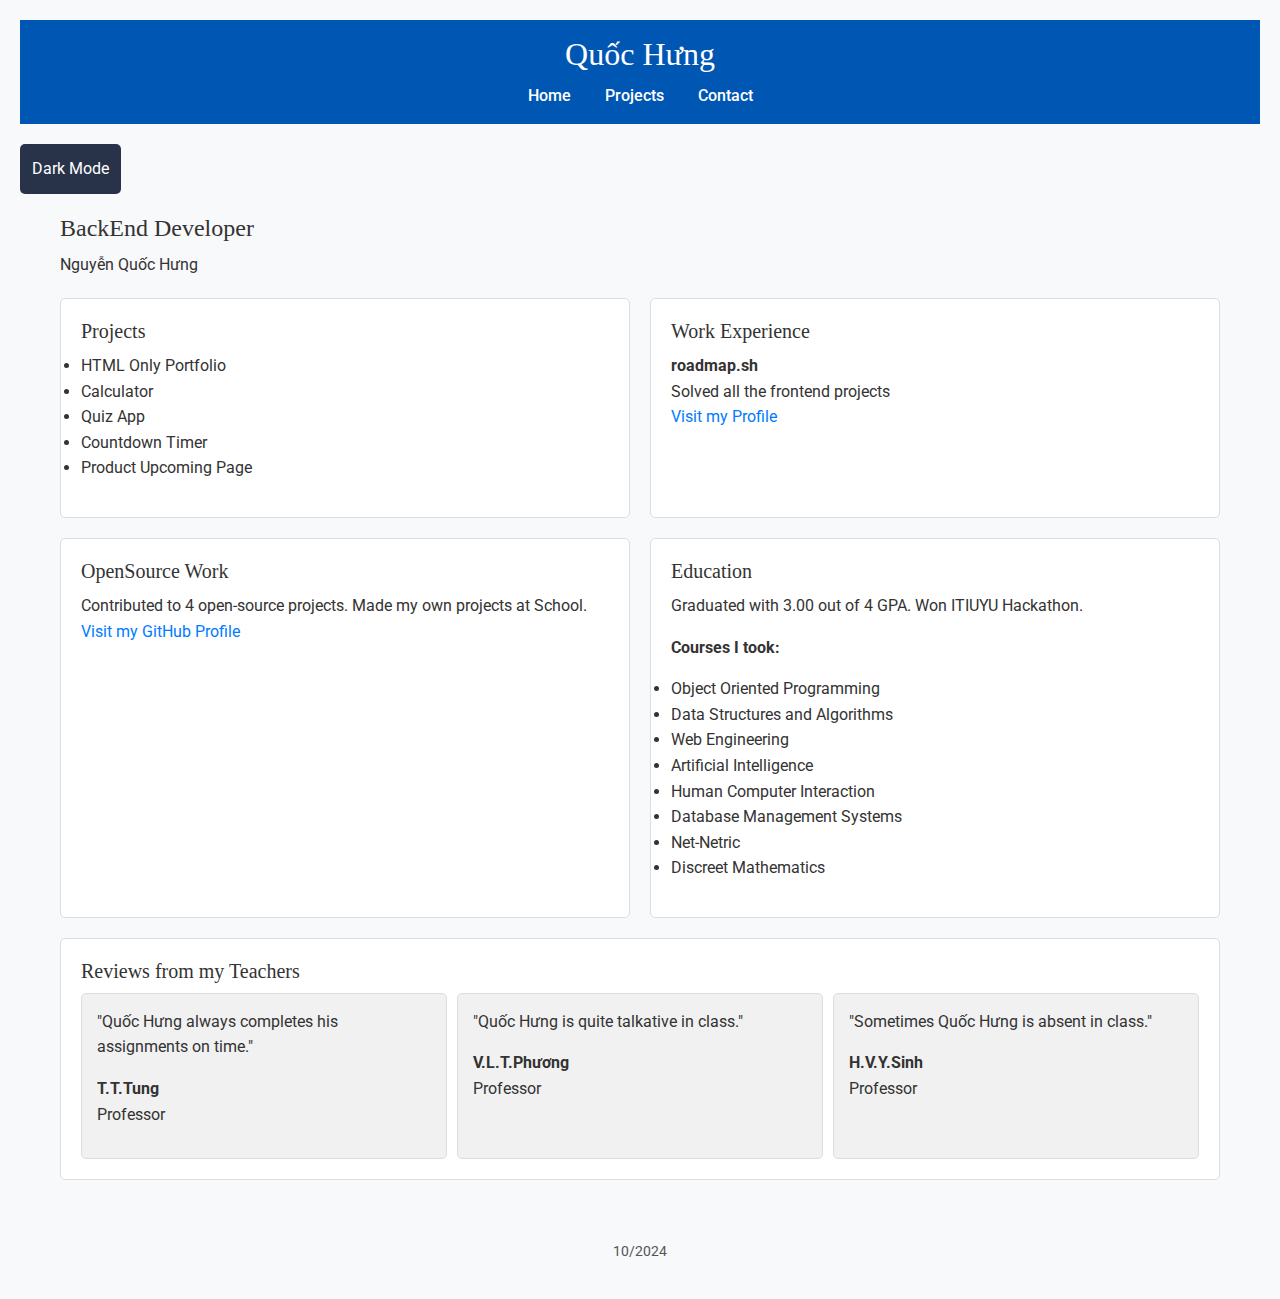
<file: index.html>
<!DOCTYPE html>
<html lang="en">
<head>
    <meta charset="UTF-8">
    <meta name="viewport" content="width=device-width, initial-scale=1.0">
    <title>Frontend Developer Portfolio</title>
    <link rel="stylesheet" href="https://stackpath.bootstrapcdn.com/bootstrap/4.5.2/css/bootstrap.min.css">
    <link href="https://fonts.googleapis.com/css2?family=Poppins:wght@400;700&family=Roboto:wght@300,400,700&display=swap" rel="stylesheet">
    <link rel="stylesheet" href="style.css">
 </head>
<body>
    <header>
        <div class="header-content">
            <h1>Quốc Hưng</h1>
            <nav>
                <a href="index.html">Home</a>
                <a href="https://github.com/HungNguywn321">Projects</a>
                <a href="form.html">Contact</a>
            </nav>
        </div>
    </header>

    <button class="dark-mode-toggle" onclick="toggleDarkMode()">Dark Mode</button>

    <main>
        <section class="main-content">
            <h2>BackEnd Developer</h2>
            <p>Nguyễn Quốc Hưng</p>
            <div class="grid-container">
                <div class="section projects">
                    <h3>Projects</h3>
                    <ul>
                        <li>HTML Only Portfolio</li>
                        <li>Calculator</li>
                        <li>Quiz App</li>
                        <li>Countdown Timer</li>
                        <li>Product Upcoming Page</li>
                    </ul>
                </div>

                <div class="section work-experience">
                    <h3>Work Experience</h3>
                    <p><strong>roadmap.sh</strong><br>Solved all the frontend projects<br><a href="https://github.com/HungNguywn321">Visit my Profile</a></p>
                </div>

                <div class="section open-source">
                    <h3>OpenSource Work</h3>
                    <p>Contributed to 4 open-source projects. Made my own projects at School.<br><a href="https://github.com/HungNguywn321">Visit my GitHub Profile</a></p>
                </div>

                <div class="section education">
                    <h3>Education</h3>
                    <p>Graduated with 3.00 out of 4 GPA. Won ITIUYU Hackathon.</p>
                    <p><strong>Courses I took:</strong></p>
                    <ul>
                        <li>Object Oriented Programming</li>
                        <li>Data Structures and Algorithms</li>
                        <li>Web Engineering</li>
                        <li>Artificial Intelligence</li>
                        <li>Human Computer Interaction</li>
                        <li>Database Management Systems</li>
                        <li>Net-Netric</li>
                        <li>Discreet Mathematics</li>
                    </ul>
                </div>

                <div class="section reviews">
                    <h3>Reviews from my Teachers</h3>
                    <div class="reviews-grid">
                        <div class="review">
                            <p>"Quốc Hưng always completes his assignments on time."</p>
                            <p><strong>T.T.Tung</strong><br> Professor</p>
                        </div>
                        <div class="review">
                            <p>"Quốc Hưng is quite talkative in class."</p>
                            <p><strong>V.L.T.Phương</strong><br> Professor</p>
                        </div>
                        <div class="review">
                            <p>"Sometimes Quốc Hưng is absent in class."</p>
                            <p><strong>H.V.Y.Sinh</strong><br> Professor</p>
                        </div>
                    </div>
                </div>
            </div>
    </main>

    <footer>
        <p>10/2024</p>
    </footer>

    <script>
        function toggleDarkMode() {
            document.body.classList.toggle('dark-mode');
        }
    </script>
</body>
</html>
</file>
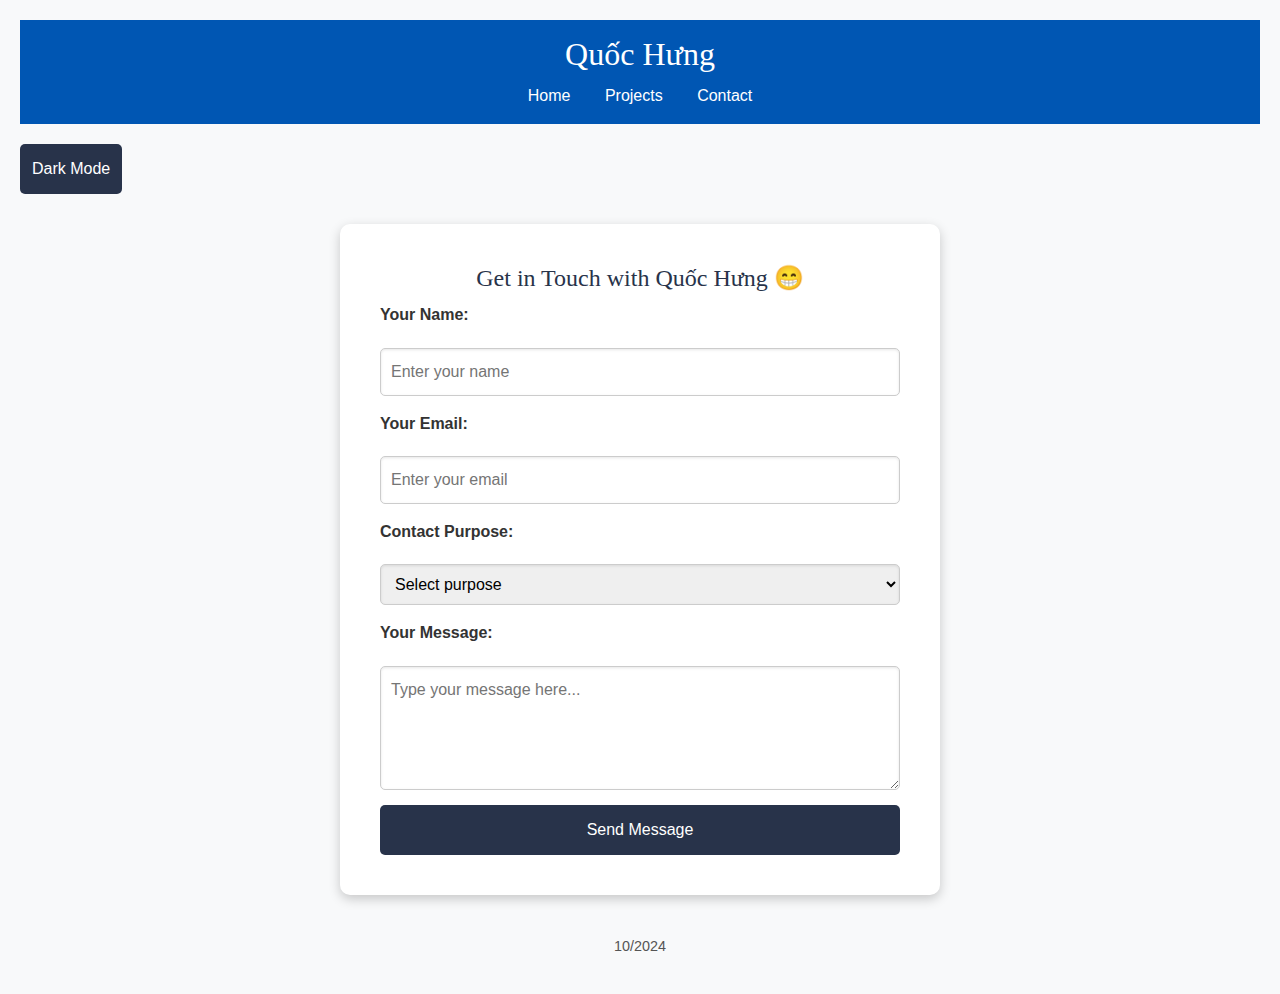
<file: form.html>
<!DOCTYPE html>
<html lang="en">
<head>
    <meta charset="UTF-8">
    <meta name="viewport" content="width=device-width, initial-scale=1.0">
    <title>Contact Me</title>
    <link href="https://fonts.googleapis.com/css2?family=Montserrat:wght@400;700&family=Open+Sans:wght@300;400;600&display=swap" rel="stylesheet">
    <link rel="stylesheet" href="https://stackpath.bootstrapcdn.com/bootstrap/4.5.2/css/bootstrap.min.css">
    <link rel="stylesheet" href="form.css">
    <link rel="stylesheet" href="style.css">
</head>
<body>
    <header>
        <div class="header-content">
            <h1>Quốc Hưng</h1>
            <nav>
                <a href="index.html">Home</a>
                <a href="https://github.com/HungNguywn321">Projects</a>
                <a href="form.html">Contact</a>
            </nav>
        </div>
    </header>

    <button class="dark-mode-toggle" onclick="toggleDarkMode()">Dark Mode</button>

    <div class="container">
        <h2>Get in Touch with Quốc Hưng &#128513;</h2>
        <form action="#" method="post">
            <label for="name">Your Name:</label>
            <input type="text" id="name" name="name" required placeholder="Enter your name">

            <label for="email">Your Email:</label>
            <input type="email" id="email" name="email" required placeholder="Enter your email">

            <label for="purpose">Contact Purpose:</label>
            <select id="purpose" name="purpose" required>
                <option value="" disabled selected>Select purpose</option>
                <option value="inquiry">Finding Real Love</option>
                <option value="feedback">Feedback</option>
                <option value="support">Support</option>
                <option value="work">Work</option>
            </select>

            <label for="message">Your Message:</label>
            <textarea id="message" name="message" rows="4" required placeholder="Type your message here..."></textarea>

            <button type="submit">Send Message</button>
        </form>
    </div>

    <footer>
        <p>10/2024</p>
    </footer>

    <script>
        function toggleDarkMode() {
            document.body.classList.toggle('dark-mode');
        }
    </script>
</body>
</html>
</file>
<file: style.css>
* {
    margin: 0;
    padding: 0;
    box-sizing: border-box;
}

body {
    font-family: 'Roboto', sans-serif; 
    color: #333;  
    background-color: #f8f9fa;  
    line-height: 1.6;
    padding: 20px;
}

h1, h2, h3 {
    font-family: 'Lora', serif; 
}

h1 {
    font-size: 2rem;
}

h2 {
    font-size: 1.5rem;
    margin-bottom: 10px;
}

h3 {
    font-size: 1.25rem;
    margin-bottom: 10px;
}

header {
    background-color: #0056b3;
    color: white;
    padding: 15px 0;
    margin-bottom: 20px;
    text-align: center;
}

header nav {
    margin-top: 10px;
}

header nav a {
    color: white;
    margin: 0 15px;
    text-decoration: none;
    font-weight: 500;
}

.main-content {
    max-width: 1200px;
    margin: 0 auto;
    padding: 20px;
}

.grid-container {
    display: flex;
    flex-wrap: wrap;
    gap: 20px;
    margin-top: 20px;
}

.section {
    flex: 1 1 100%;
    padding: 20px;
    background-color: white;
    border: 1px solid #ddd;
    border-radius: 5px;
}

.projects, .work-experience, .open-source, .education, .reviews {
    flex: 1 1 48%; 
}

.reviews-grid {
    display: flex;
    flex-wrap: wrap;
    gap: 10px;
}

.review {
    flex: 1 1 30%;
    padding: 15px;
    background-color: #f1f1f1;
    border-radius: 5px;
    border: 1px solid #ddd;
}

button {
    padding: 12px;
    background-color: #28334A; 
    color: white;
    border: none;
    border-radius: 5px;
    cursor: pointer;
    transition: background-color 0.3s ease;
}

button:hover {
    background-color: #394b59; 
}

footer {
    margin-top: 40px;
    text-align: center;
    color: #555;  
    font-size: 0.9rem;
    background-color: #f8f9fa;  
}

 
body.dark-mode {
    background-color: #333;   
    color: #f8f9fa;          
}

body.dark-mode header {
    background-color: #0056b3;  
}

body.dark-mode footer {
    background-color: #333;  
}

body.dark-mode button {
    background-color: #f8f9fa;  
    color: #333;               
}

body.dark-mode button:hover {
    background-color: #e0e0e0; 
}

body.dark-mode .section {
    background-color: #444;  
    border: 1px solid #555;  
}

body.dark-mode .review {
    background-color: #555;  
    color: #f8f9fa; 
}
body.dark-mode footer p {
    color: #ffffff;  
}
 
@media (max-width: 768px) {
    .grid-container {
        flex-direction: column;
    }

    .projects, .work-experience, .open-source, .education, .reviews {
        flex: 1 1 100%; 
    }

    .reviews-grid {
        flex-direction: column;
    }

    .review {
        flex: 1 1 100%;
    }

    header nav a {
        display: block;
        margin: 10px 0;
    }
}
</file>
<file: form.css>
body {
    font-family: 'Open Sans', sans-serif;
    margin: 0;
    padding: 0;
    background-color: #f4f4f4;
    color: #333;
    line-height: 1.6;
}
h1, h2, h3 {
    font-family: 'Montserrat', sans-serif;
}
.container {
    padding: 40px;
    text-align: center;
    background-color: white;
    max-width: 600px;
    margin: 30px auto;
    box-shadow: 0px 4px 12px rgba(0, 0, 0, 0.2);
    border-radius: 10px;
}

h2 {
    color: #28334A;
    margin-bottom: 20px;
}

form {
    display: flex;
    flex-direction: column;
    gap: 15px;
}

label {
    text-align: left;
    font-weight: bold;
    margin-bottom: 5px;
}

input, textarea, select {
    width: 100%;
    padding: 10px;
    border: 1px solid #ccc;
    border-radius: 5px;
    box-shadow: inset 0 1px 3px rgba(0, 0, 0, 0.1);
}

button {
    padding: 12px;
    background-color: #28334A; 
    color: white;
    border: none;
    border-radius: 5px;
    cursor: pointer;
    transition: background-color 0.3s ease;
}

button:hover {
    background-color: #394b59; 
}

footer {
    margin-top: 40px;
    text-align: center;
    color: #555;  
    font-size: 0.9rem;
    background-color: #f8f9fa;  
}

body.dark-mode {
    background-color: #333;   
    color: #f8f9fa;           
}

body.dark-mode .container {
    background-color: #444;   
    color: #f8f9fa;           
}

body.dark-mode header {
    background-color: #0056b3;  
}

body.dark-mode footer {
    background-color: #28334A;  
}

body.dark-mode button {
    background-color: #f8f9fa;   
    color: #333;                
}

body.dark-mode button:hover {
    background-color: #e0e0e0;  
}

body.dark-mode h2 {
    color: #f8f9fa;  
}
</file>
